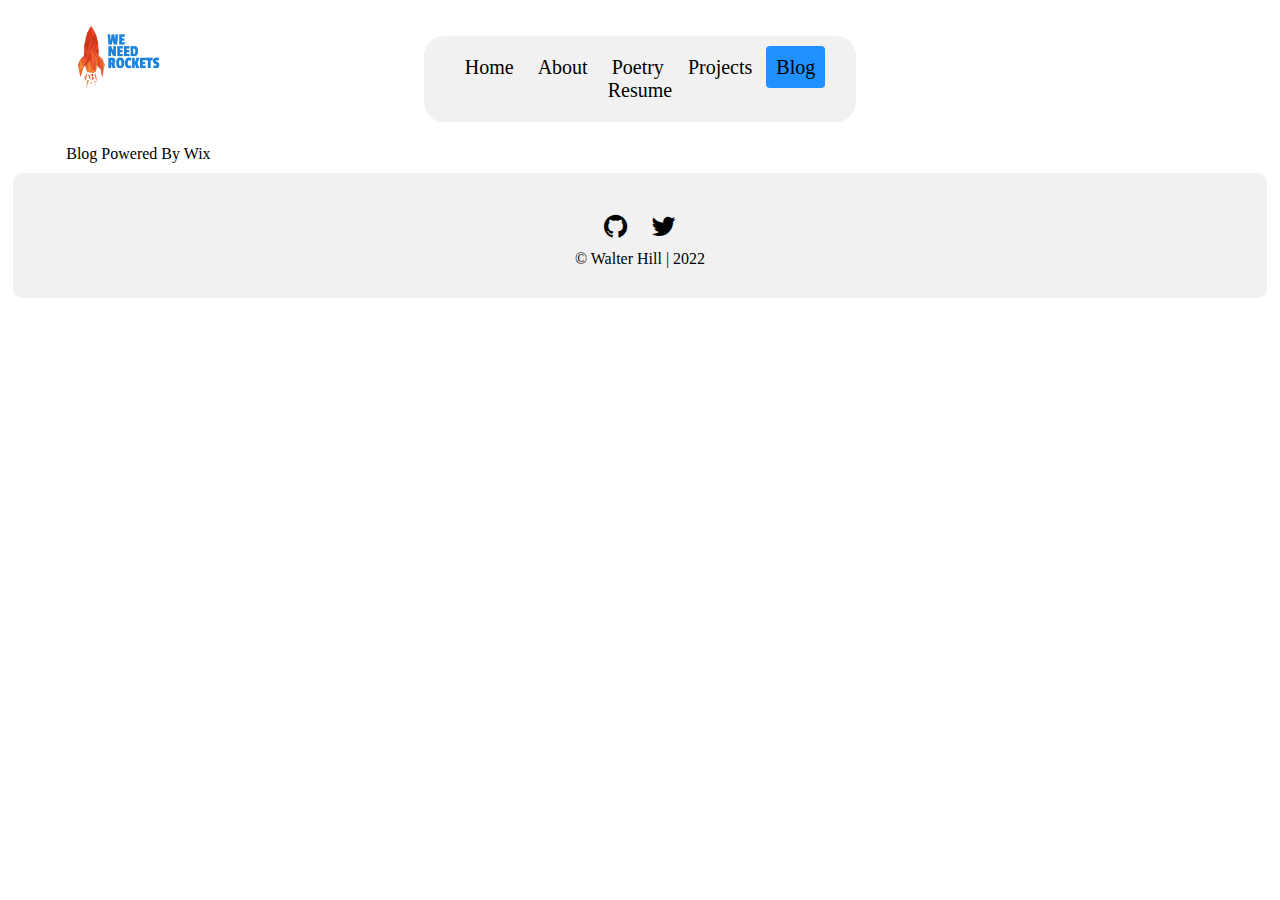
<file: blog.html>
<!DOCTYPE html>
<html>
	<head>
		<meta charset="UTF-8">
		<meta name="viewport" content="width=device-width, initial-scale=1">
		<link rel="stylesheet" href="style/projects.css">
		<link rel="stylesheet" href="https://cdnjs.cloudflare.com/ajax/libs/font-awesome/4.7.0/css/font-awesome.min.css">
		<link href="https://fonts.googleapis.com/css?family=Roboto:100,100i,300,300i,400,400i,500,500i,700,700i,900,900i" rel="stylesheet">
		
		<script src="https://cdnjs.buttercms.com/buttercms-1.1.4.min.js"></script>
		<script>
  			var butter = Butter('0b97e7a76cc65bdfae0fbcfe9989497fd95c3846');
  			butter.post.list({page: 1, page_size: 10}).then(function(response) {
			  console.log(response)
//			  document.getElementById("main").textContent = response;
			})
		</script>

		<title>Blog | Walter Hill</title>
	</head>
	<body> 
	<div class="page">
	<!--Navigation Links-->
		<div class="header">
			<div class="logo">
				<a href="index.html"><img src="img/logo.png"></a>
			</div>
			<div class="header-center">
				<div class="nav">
					<a href="index.html">Home</a>
					<a href="about.html">About</a>
					<a href="poetry.html">Poetry</a>
					<a href="projects.html">Projects</a>
					<a class="active" href="#">Blog</a>
					<a href="res/RESUME_walterhill.pdf" target="_blank">Resume</a>	
				</div>
			</div>
			<div></div>
		</div>

		<div class="content"> <!--https://embed.ly/code?url=http%3A%2F%2Fgithub.com%2Fwalthill-->
			<div id="main" class="content-main">Blog Powered By Wix</div>
		</div>
		
		<footer class="footer">
		<!-- Social media links - Github, LinkedIn, Twitter -->
			<div class="footer-center">
				<div class="footer-icon">
					
					<div class="icon">
						<a href="https://github.com/walthill" class="fa fa-github"></a>
					</div>					
					<div class="icon">
						<a href="https://twitter.com/walt_noDisney" class="fa fa-twitter"></a>
					</div>
				</div>
				<div class="copy">&copy Walter Hill | 2022</div>
			</div>
		</footer>		
		<!--<script src="js/blog.js"></script>-->
	</div>		
	</body>
</html>
</file>
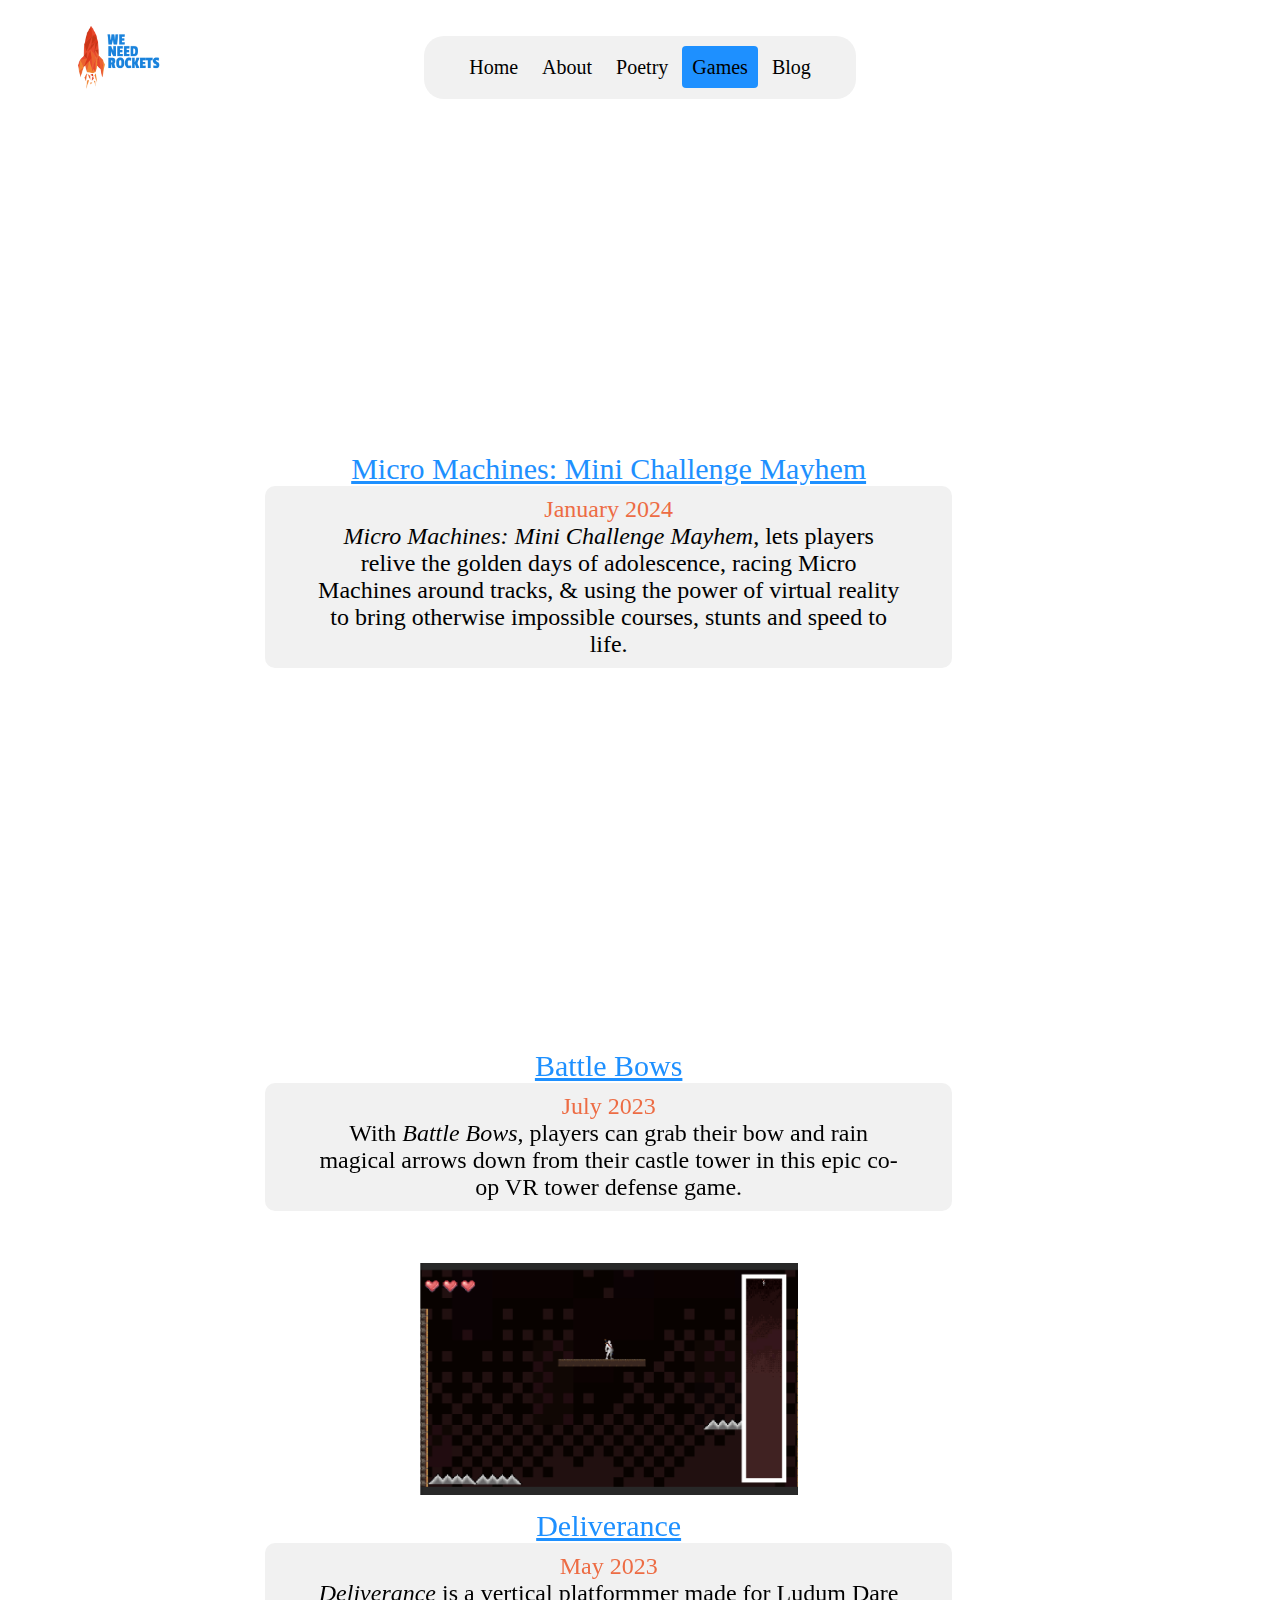
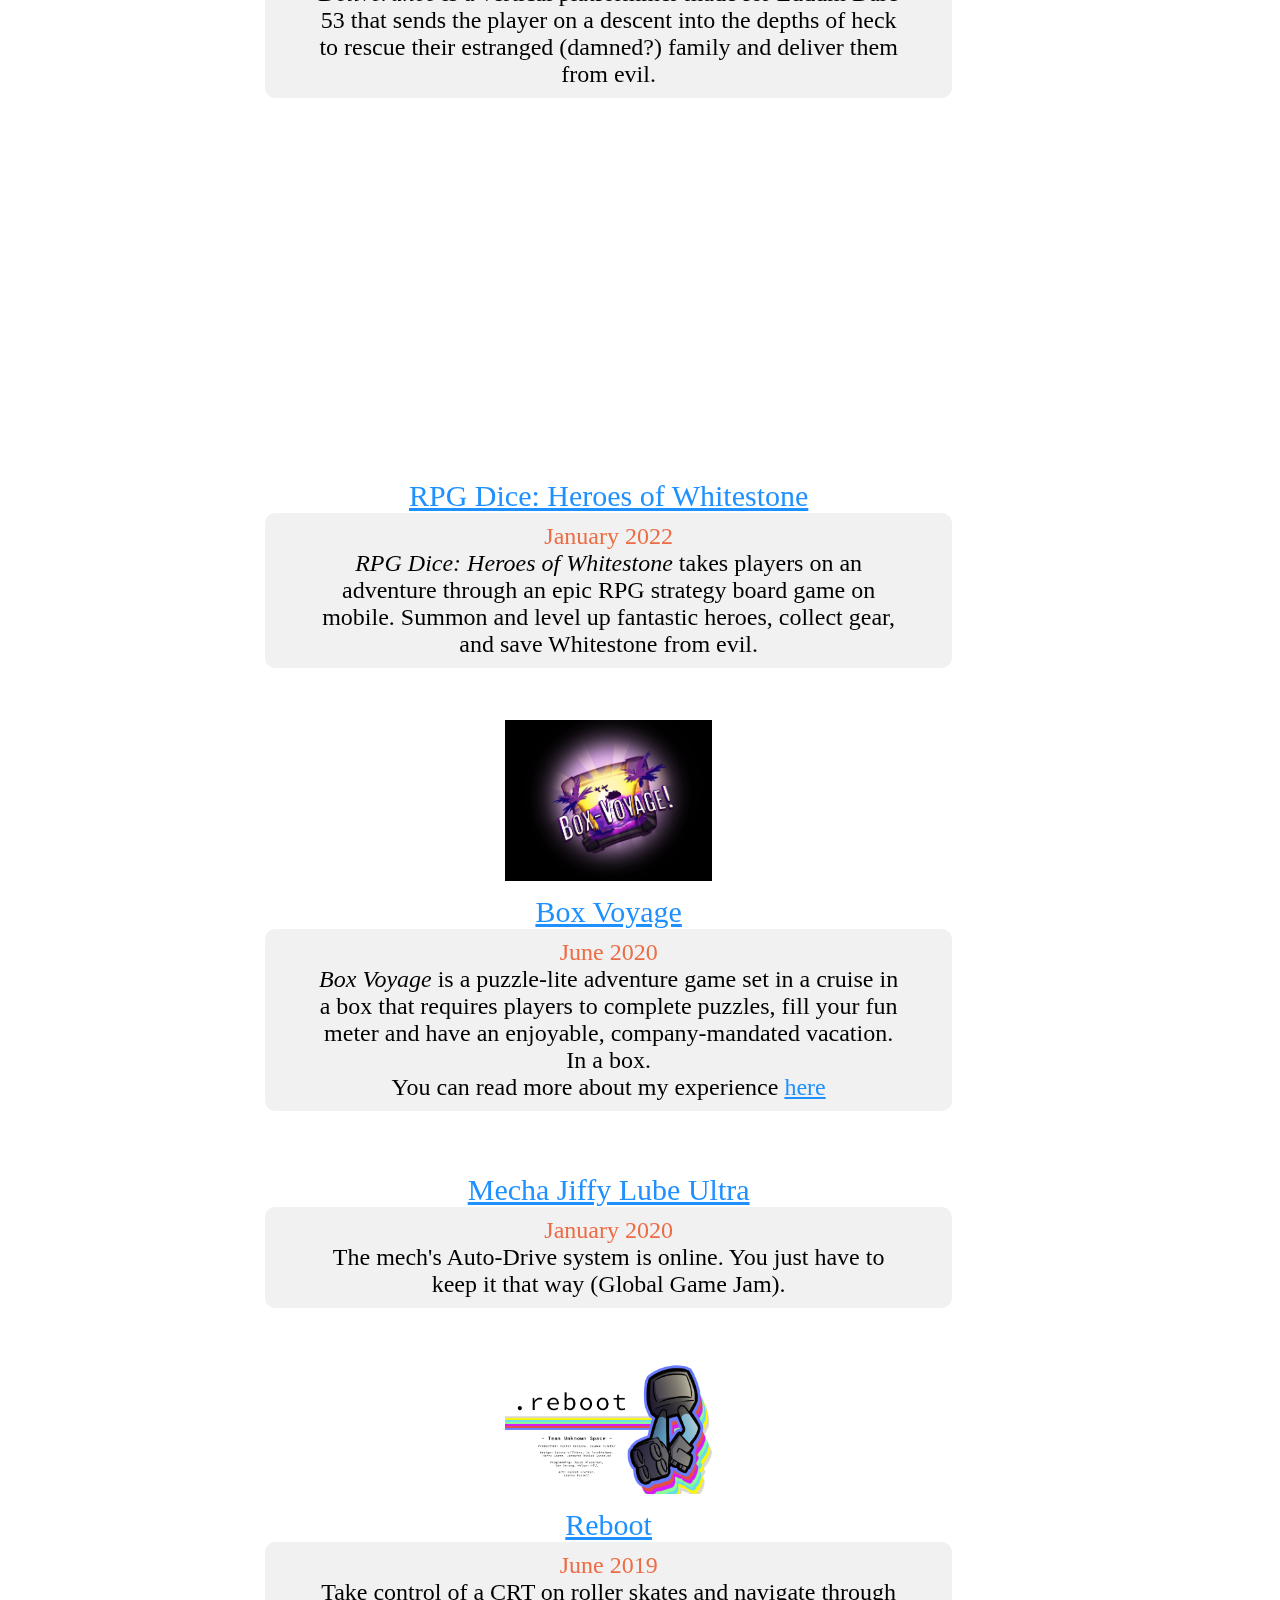
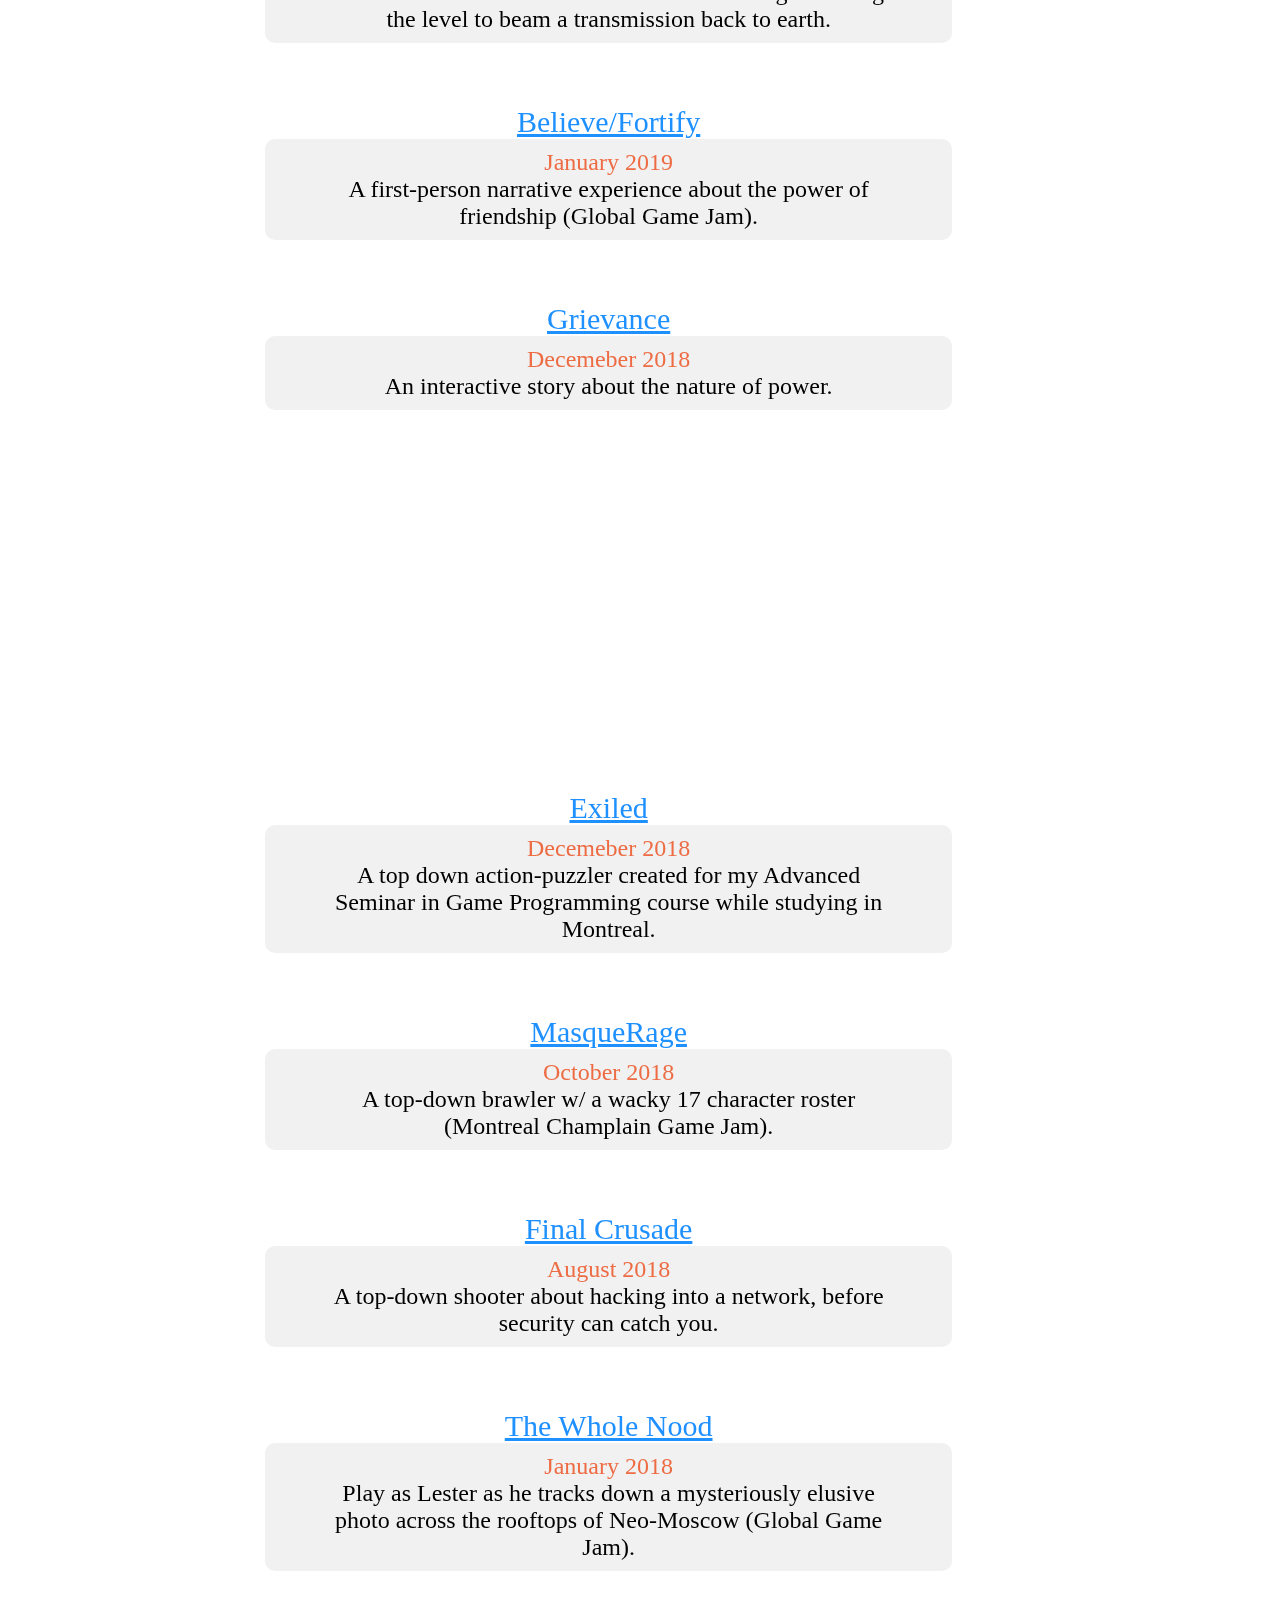
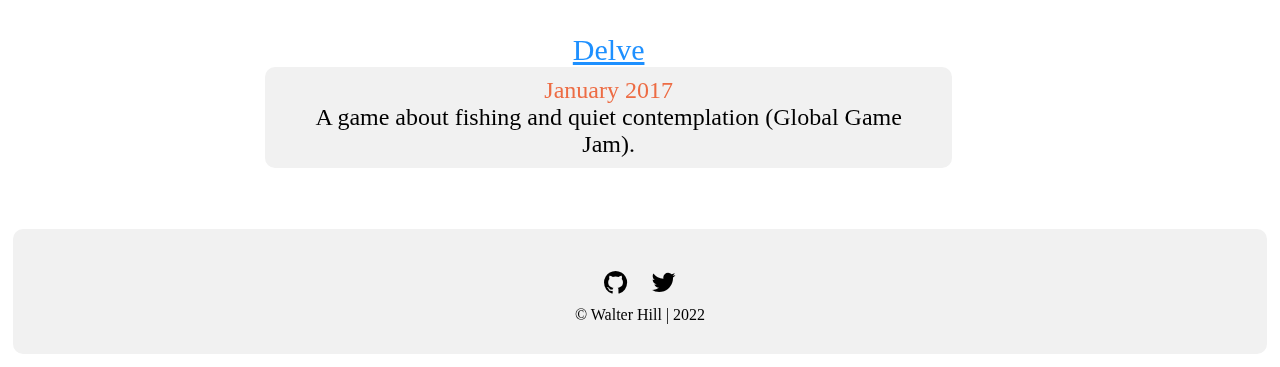
<file: games.html>
<!-- TODO

-->

<!DOCTYPE html>
<html>
	<head>
		<meta charset="UTF-8">
		<meta name="viewport" content="width=device-width, initial-scale=1">
		<link rel="stylesheet" href="style/projects.css">
		<link rel="stylesheet" href="https://cdnjs.cloudflare.com/ajax/libs/font-awesome/4.7.0/css/font-awesome.min.css">
		<link href="https://fonts.googleapis.com/css?family=Roboto:100,100i,300,300i,400,400i,500,500i,700,700i,900,900i" rel="stylesheet">
		<title>Games | Walter Hill</title>
	</head>
	<body> 
	<div class="page">
	<!--Navigation Links-->
		<div class="header">
			<div class="logo">
				<a href="index.html"><img src="img/logo.png"></a>
			</div>
			<div class="header-center">
				<div class="nav">
					<a href="index.html">Home</a>
					<a href="about.html">About</a>
					<a href="poetry.html">Poetry</a>
					<a  class="active" href="#">Games</a>
					<a href="https://walthill.wixsite.com/site" target="_blank">Blog</a>
					<!--<a href="res/RESUME_walterhill.pdf" target="_blank">Resume</a>-->
				</div>
			</div>
			<div></div>
		</div>

		<div class="content"> <!--https://embed.ly/code?url=http%3A%2F%2Fgithub.com%2Fwalthill-->
			<div></div>
			<div class="content-main">
			
				<div class="game-display">
					<div class="game-image">
						<iframe width="560" height="315" src="https://www.youtube.com/embed/9NkkIw1Gnj4?si=qwnVC0dKY16fc09m" 
						title="YouTube video player" 
						frameborder="0" allow="accelerometer; autoplay; clipboard-write; encrypted-media; gyroscope; picture-in-picture; web-share" allowfullscreen></iframe>					
					</div>
					
					<div class="game-title">
						<a href="https://wimogames.com/mmmcm" target="_blank"> Micro Machines: Mini Challenge Mayhem </a>
					</div>
					<div class="game-content">
						<span style="color:#ed6c44">January 2024</span>
						<br>
						<i>Micro Machines: Mini Challenge Mayhem</i>, lets players relive the golden days of adolescence, 
						racing Micro Machines around tracks, & using the power of virtual reality to bring otherwise impossible courses, stunts and speed to life. 		
					</div>		
				</div>	
				
				<div class="game-display">
					<div class="game-image">
						<iframe width="560" height="315" src="https://www.youtube.com/embed/epFJftB_Jn0?si=0ohXRwPpHXKwU1l9" 
						title="YouTube video player" 
						frameborder="0" allow="accelerometer; autoplay; clipboard-write; encrypted-media; gyroscope; picture-in-picture; web-share" allowfullscreen></iframe>					
					</div>
					<div class="game-title">
						<a href="https://wimogames.com/battle-bows" target="_blank">Battle Bows</a>
					</div>
					<div class="game-content">
						<span style="color:#ed6c44">July 2023</span>
						<br>
						With <i>Battle Bows</i>, players can grab their bow and rain magical arrows 
						down from their castle tower in this epic co-op VR tower defense game. 					
					</div>		
				</div>	
				
				<div class="game-display">
					<div class="game-image">
						<a href="https://ldjam.com/events/ludum-dare/53/$358625" target="_blank"><img src="img/deliverance.png" style="width:55%"></a>
					</div>
					
					<div class="game-title">
						<a href="https://ldjam.com/events/ludum-dare/53/$358625" target="_blank"> Deliverance </a>
					</div>
					<div class="game-content">
						<span style="color:#ed6c44">May 2023</span>
						<br>
						<i>Deliverance</i> is a vertical platformmer made for Ludum Dare 53 that sends the player on a descent into the depths of 
						heck to rescue their estranged (damned?) family and deliver them from evil.					
					</div>		
				</div>	
				
				<div class="game-display">
					<div class="game-image">
						<iframe width="560" height="315" src="https://www.youtube.com/embed/_wMvGWY3yY4?si=5tCfHCPpSDdctXiX" 
						title="YouTube video player" 
						frameborder="0" allow="accelerometer; autoplay; clipboard-write; encrypted-media; gyroscope; picture-in-picture; web-share" allowfullscreen></iframe>
					</div>					
					<div class="game-title">
						<a href="https://wimogames.com/rpg-dice-h-o-w-game" target="_blank">RPG Dice: Heroes of Whitestone</a>
					</div>
					<div class="game-content">
						<span style="color:#ed6c44">January 2022</span>
						<br>
						<i>RPG Dice: Heroes of Whitestone</i> takes players on an adventure through an epic RPG strategy board game on mobile. 
						Summon and level up fantastic heroes, collect gear, and save Whitestone from evil.				
					</div>		
				</div>	
				
				<div class="game-display">
					<div class="game-image">
						<a href="https://store.steampowered.com/app/1286950/Box_Voyage/" target="_blank"><img src="img/boxvoyage.jpg" style="width:30%"></a>
					</div>
					
					<div class="game-title">
						<a href="https://store.steampowered.com/app/1286950/Box_Voyage/" target="_blank"> Box Voyage </a>
					</div>
					<div class="game-content">
						<span style="color:#ed6c44">June 2020</span>
						<br>
						<i>Box Voyage</i> is a puzzle-lite adventure game set in a cruise in a box that requires players
						to complete puzzles, fill your fun meter and have an enjoyable, company-mandated vacation. In a box. 						
						<br>
						You can read more about my experience <span class="body-link"><a href="https://walthill.wixsite.com/site/blog/categories/capstone" target="_blank">here</a></span>
					</div>		
				</div>	
				
				<div class="game-display">
					<div class="game-image">
					</div>
					<div class="game-title">
						<a href="https://globalgamejam.org/2020/games/mechajiffylubeultra-9" target="_blank"> Mecha Jiffy Lube Ultra </a>
					</div>
					<div class="game-content">
						<span style="color:#ed6c44">January 2020</span>
						<br>
						The mech's Auto-Drive system is online. You just have to keep it that way (Global Game Jam).
					</div>		
				</div>
				
				<div class="game-display">
					<div class="game-image">
						<a href="https://qazik.itch.io/reboot" target="_blank"><img src="img/reboot.png" style="width:30%"></a>
					</div>
					
					<div class="game-title">
						<a href="https://qazik.itch.io/reboot" target="_blank"> Reboot </a>
					</div>
					<div class="game-content">
						<span style="color:#ed6c44">June 2019</span>
						<br>
						Take control of a CRT on roller skates and navigate through the level 
						to beam a transmission back to earth.
					</div>		
				</div>	
				
				<div class="game-display">
					<div class="game-image">
					</div>
					<div class="game-title">
						<a href="https://globalgamejam.org/2019/games/believefortify" target="_blank"> Believe/Fortify </a>
					</div>
					<div class="game-content">
						<span style="color:#ed6c44">January 2019</span>
						<br>
						A first-person narrative experience about the power of friendship (Global Game Jam).
					</div>		
				</div>

				
				<div class="game-display">
					<div class="game-image">
						<!--<img src="img/exiledstuff.png" style="width:40%">-->
					</div>
					
					<div class="game-title">
						<a href="https://whill.itch.io/grievance" target="_blank"> Grievance </a>
					</div>
					<div class="game-content">
						<span style="color:#ed6c44">Decemeber 2018</span>
						<br>
						An interactive story about the nature of power.	
					</div>		
				</div>
				
				<div class="game-display">
					<div class="game-image">
						<!--<img src="img/exiledstuff.png" style="width:40%">-->
						<iframe width="560" height="315" src="https://www.youtube.com/embed/-24pyW5gv94" 
						frameborder="0" allow="accelerometer; autoplay; encrypted-media; gyroscope; picture-in-picture" allowfullscreen></iframe>					
					</div>
					
					<div class="game-title">
						<a href="https://exiledgame.itch.io/exiled" target="_blank"> Exiled </a>
					</div>
					<div class="game-content">
						<span style="color:#ed6c44">Decemeber 2018</span>
						<br>
						A top down action-puzzler created for my Advanced Seminar in Game Programming course while studying in Montreal.	
					</div>		
				</div>
				
				<div class="game-display">
					<div class="game-image">
					</div>
					
					<div class="game-title">
						<a href="https://catsbecauseyeah.itch.io/masquerage" target="_blank"> MasqueRage</a>
					</div>
					<div class="game-content">
						<span style="color:#ed6c44">October 2018</span>
						<br>
						A top-down brawler w/ a wacky 17 character roster (Montreal Champlain Game Jam).	
					</div>		
				</div>
				
				<div class="game-display">
					<div class="game-image">
					</div>
					
					<div class="game-title">
						<a href="https://github.com/walthill/final-crusade/releases" target="_blank"> Final Crusade </a>
					</div>
					<div class="game-content">
						<span style="color:#ed6c44">August 2018</span>
						<br>
						A top-down shooter about hacking into a network, before security can catch you. 	
					</div>		
				</div>
				
				<div class="game-display">
					<div class="game-image">
					</div>
					<div class="game-title">
						<a href="https://globalgamejam.org/2018/games/whole-nood" target="_blank"> The Whole Nood </a>
					</div>
					<div class="game-content">
						<span style="color:#ed6c44">January 2018</span>
						<br>
						Play as Lester as he tracks down a mysteriously elusive photo across the rooftops of Neo-Moscow (Global Game Jam).
					</div>		
				</div>

				
				<div class="game-display">
					<div class="game-image">
					</div>
					
					<div class="game-title">
						<a href="https://globalgamejam.org/2017/games/delve" target="_blank"> Delve </a>
					</div>
					<div class="game-content">
						<span style="color:#ed6c44">January 2017</span>
						<br>
						A game about fishing and quiet contemplation (Global Game Jam).	
					</div>		
				</div>
				
			</div>
			<div class="sidebar">
			</div>
		</div>
		
		<footer class="footer">
		<!-- Social media links - Github, LinkedIn, Twitter -->
			<div class="footer-center">
				<div class="footer-icon">
					
					<div class="icon">
						<a href="https://github.com/walthill" class="fa fa-github"></a>
					</div>
					<div class="icon">
						<a href="https://twitter.com/walt_noDisney" class="fa fa-twitter"></a>
					</div>
				</div>
				<div class="copy">&copy Walter Hill | 2022</div>
			</div>
		</footer>
<!--		<script src="js/index.js"></script>-->
	</div>		
	</body>
</html>
</file>
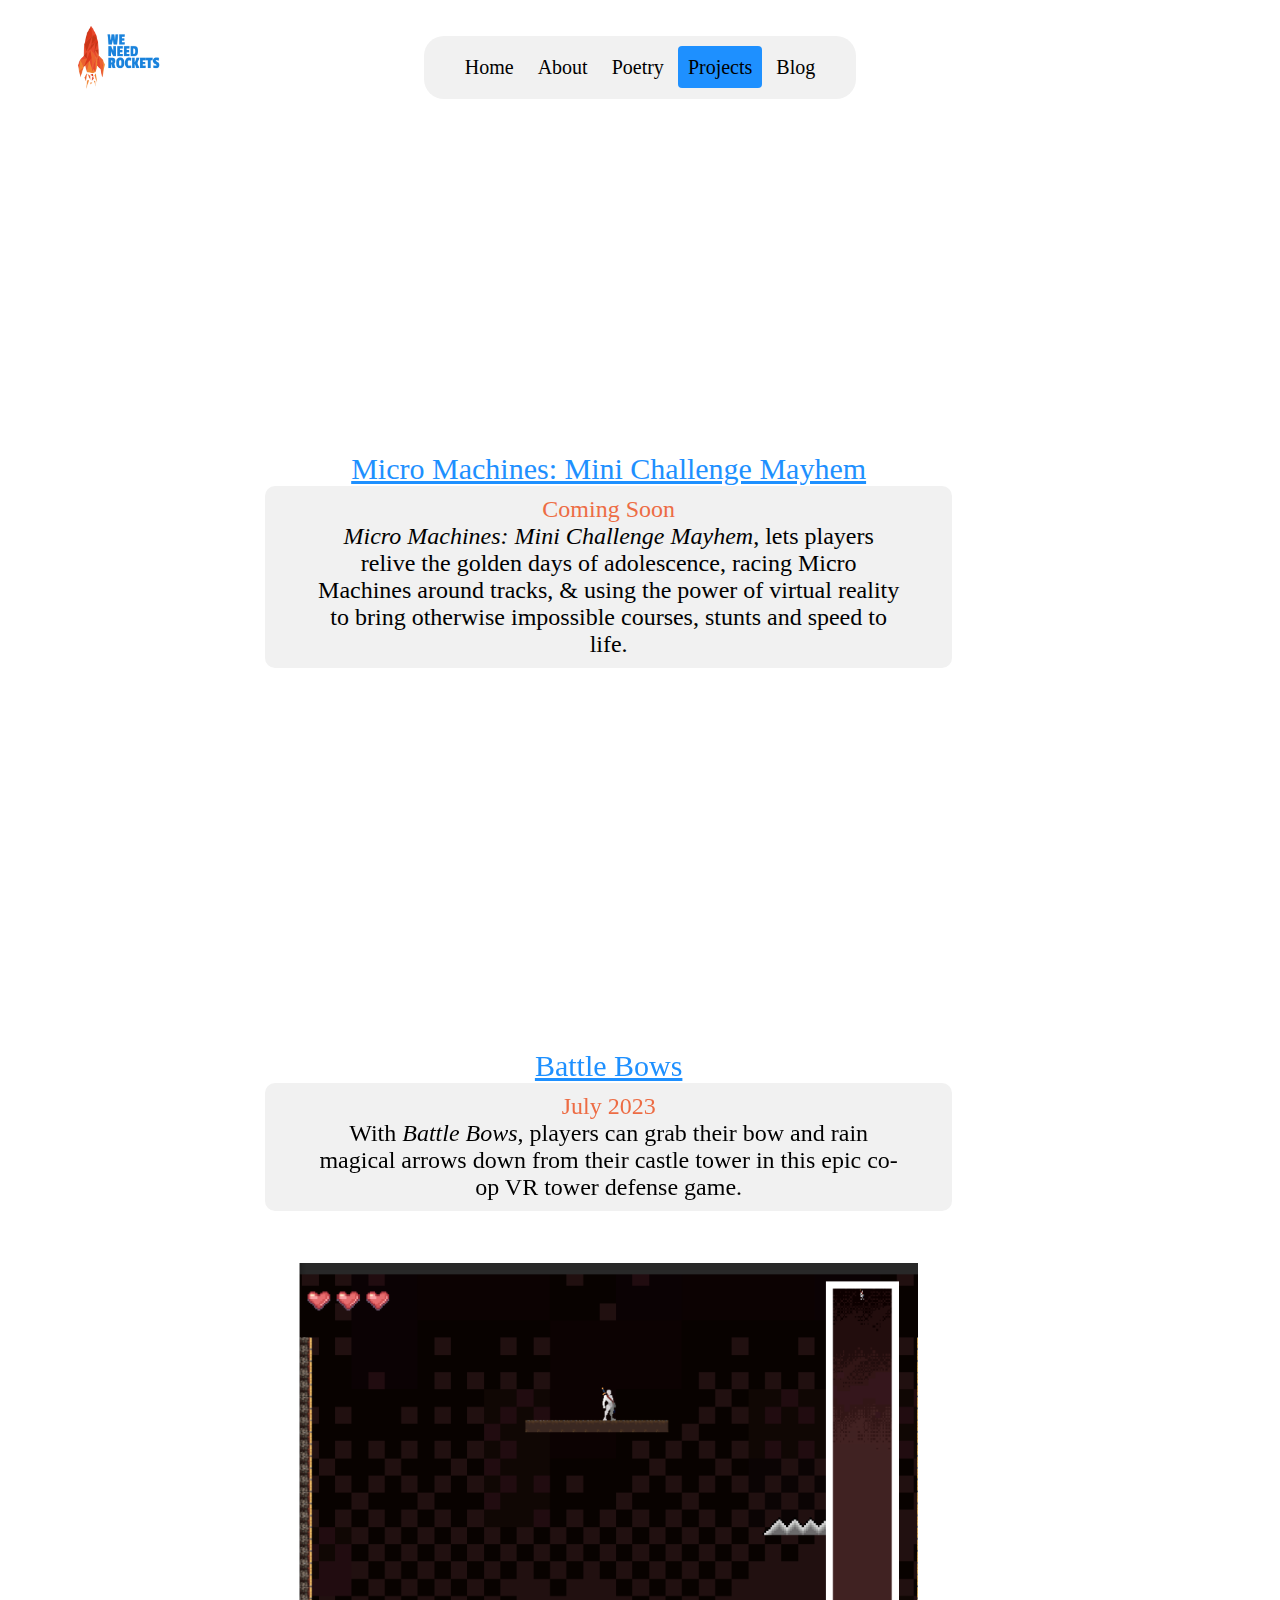
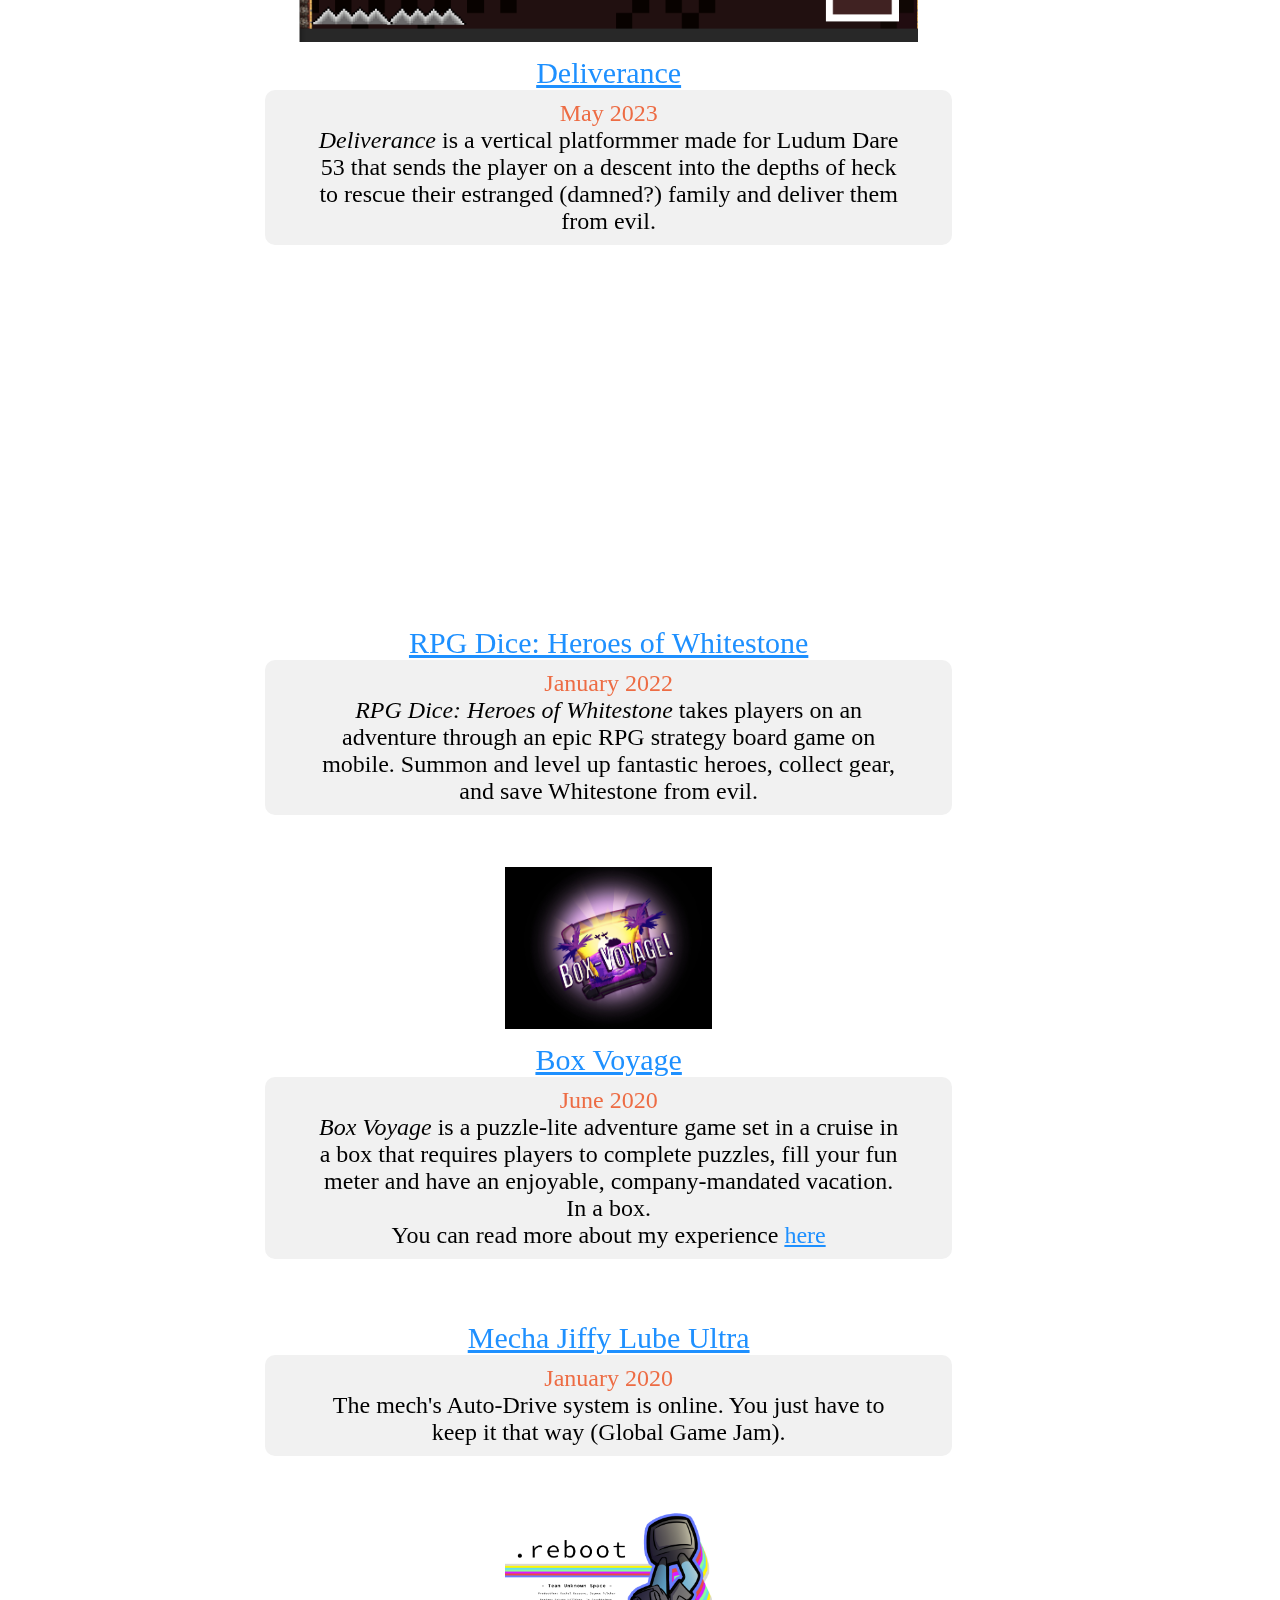
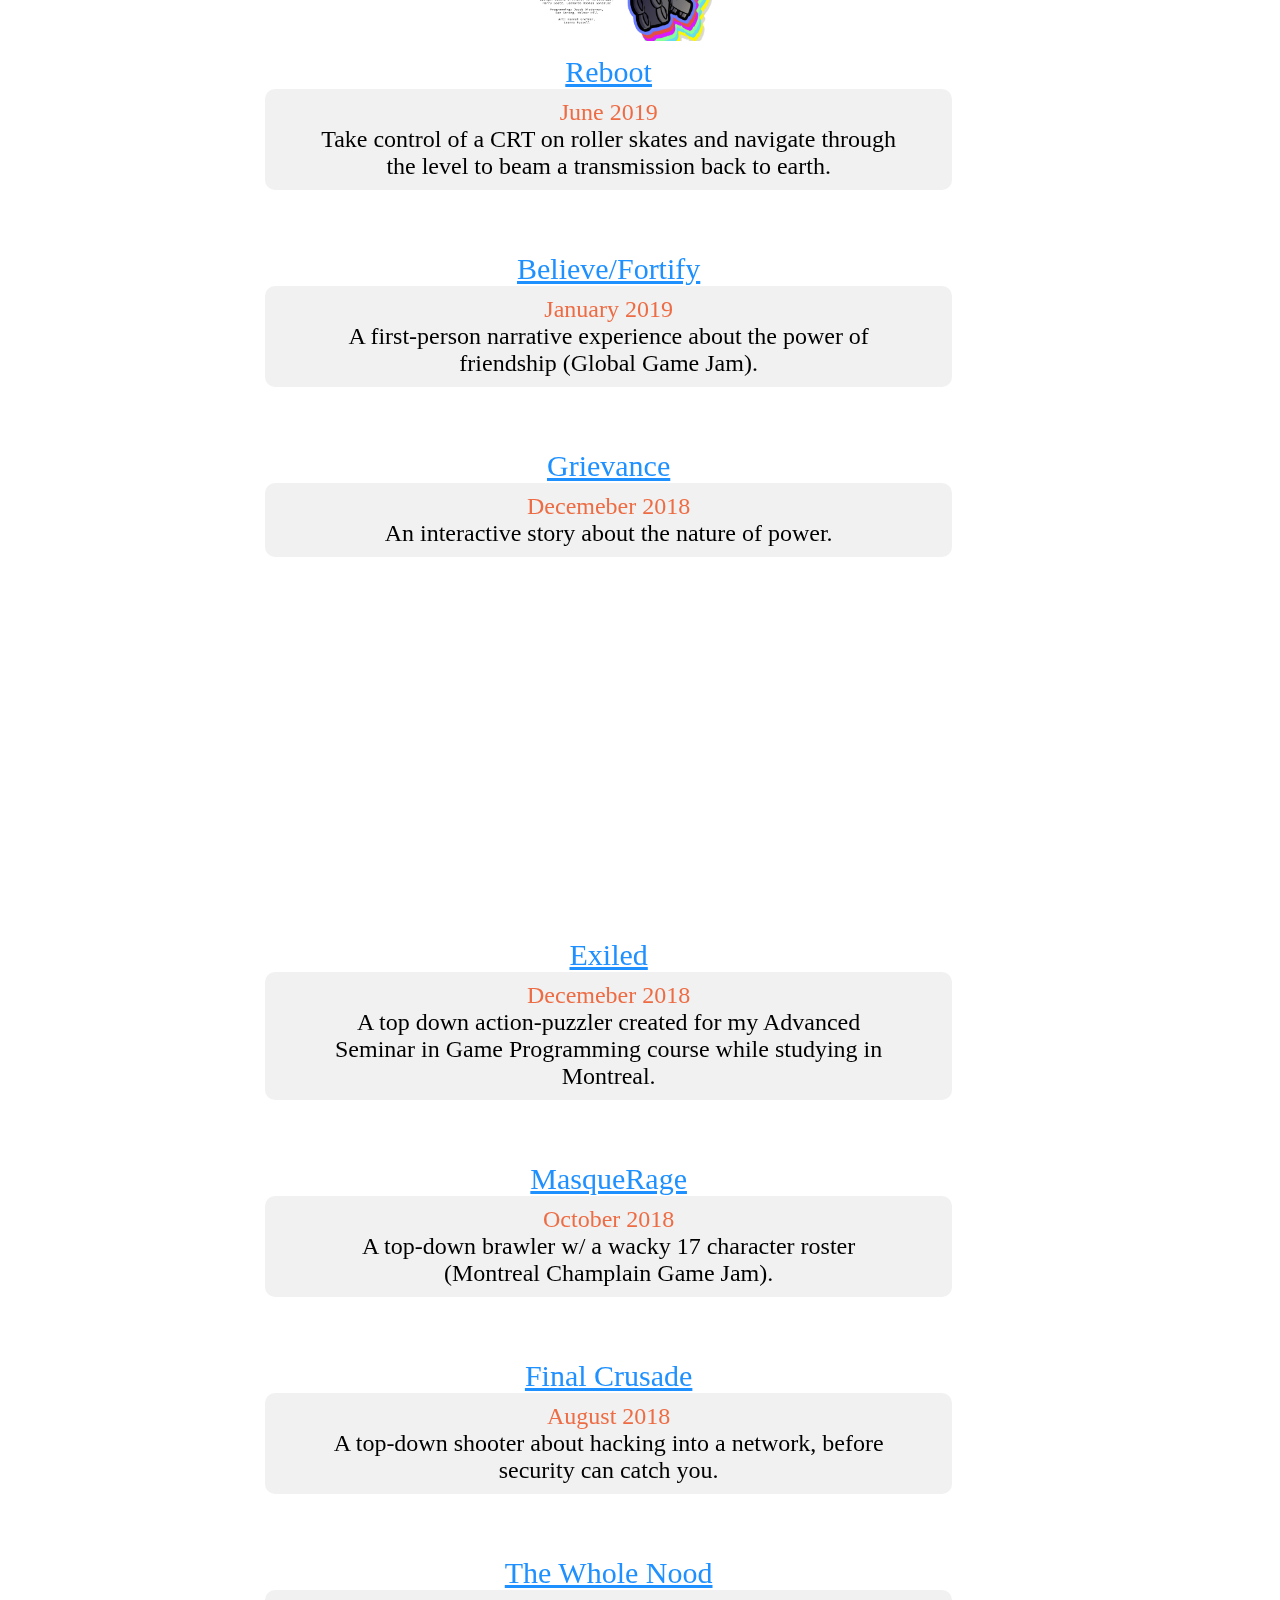
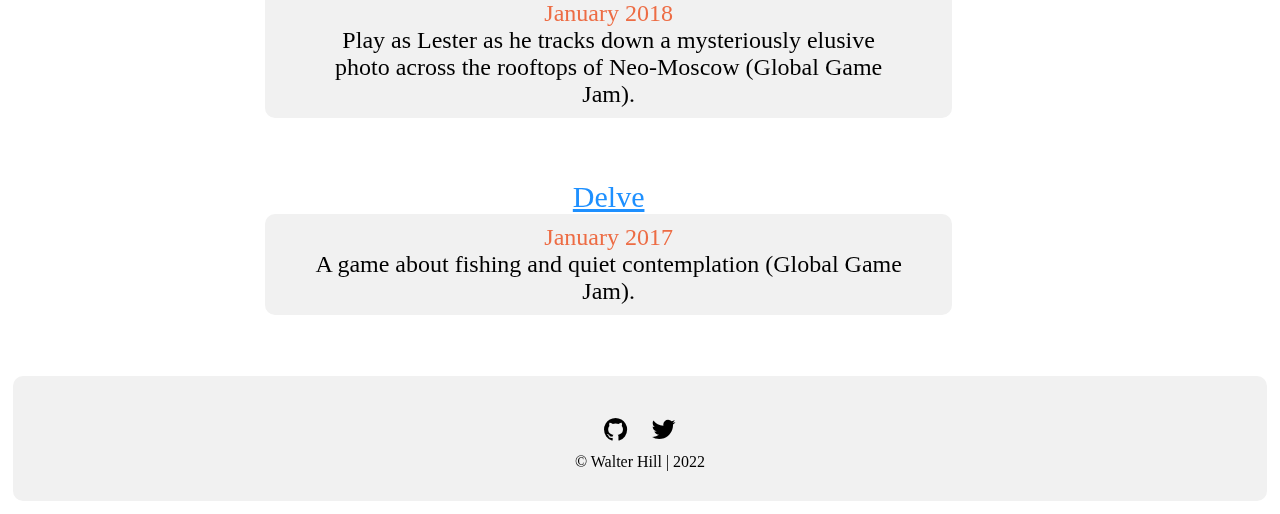
<file: projects.html>
<!-- TODO

-->

<!DOCTYPE html>
<html>
	<head>
		<meta charset="UTF-8">
		<meta name="viewport" content="width=device-width, initial-scale=1">
		<link rel="stylesheet" href="style/projects.css">
		<link rel="stylesheet" href="https://cdnjs.cloudflare.com/ajax/libs/font-awesome/4.7.0/css/font-awesome.min.css">
		<link href="https://fonts.googleapis.com/css?family=Roboto:100,100i,300,300i,400,400i,500,500i,700,700i,900,900i" rel="stylesheet">
		<title>Projects | Walter Hill</title>
	</head>
	<body> 
	<div class="page">
	<!--Navigation Links-->
		<div class="header">
			<div class="logo">
				<a href="index.html"><img src="img/logo.png"></a>
			</div>
			<div class="header-center">
				<div class="nav">
					<a href="index.html">Home</a>
					<a href="about.html">About</a>
					<a href="poetry.html">Poetry</a>
					<a  class="active" href="#">Projects</a>
					<a href="https://walthill.wixsite.com/site" target="_blank">Blog</a>
					<!--<a href="res/RESUME_walterhill.pdf" target="_blank">Resume</a>-->
				</div>
			</div>
			<div></div>
		</div>

		<div class="content"> <!--https://embed.ly/code?url=http%3A%2F%2Fgithub.com%2Fwalthill-->
			<div></div>
			<div class="content-main">
			
				<div class="game-display">
					<div class="game-image">
						<iframe width="560" height="315" src="https://www.youtube.com/embed/9NkkIw1Gnj4?si=qwnVC0dKY16fc09m" 
						title="YouTube video player" 
						frameborder="0" allow="accelerometer; autoplay; clipboard-write; encrypted-media; gyroscope; picture-in-picture; web-share" allowfullscreen></iframe>					
					</div>
					
					<div class="game-title">
						<a href="https://wimogames.com/mmmcm" target="_blank"> Micro Machines: Mini Challenge Mayhem </a>
					</div>
					<div class="game-content">
						<span style="color:#ed6c44">Coming Soon</span>
						<br>
						<i>Micro Machines: Mini Challenge Mayhem</i>, lets players relive the golden days of adolescence, 
						racing Micro Machines around tracks, & using the power of virtual reality to bring otherwise impossible courses, stunts and speed to life. 		
					</div>		
				</div>	
				
				<div class="game-display">
					<div class="game-image">
						<iframe width="560" height="315" src="https://www.youtube.com/embed/epFJftB_Jn0?si=0ohXRwPpHXKwU1l9" 
						title="YouTube video player" 
						frameborder="0" allow="accelerometer; autoplay; clipboard-write; encrypted-media; gyroscope; picture-in-picture; web-share" allowfullscreen></iframe>					
					</div>
					<div class="game-title">
						<a href="https://wimogames.com/battle-bows" target="_blank">Battle Bows</a>
					</div>
					<div class="game-content">
						<span style="color:#ed6c44">July 2023</span>
						<br>
						With <i>Battle Bows</i>, players can grab their bow and rain magical arrows 
						down from their castle tower in this epic co-op VR tower defense game. 					
					</div>		
				</div>	
				
				<div class="game-display">
					<div class="game-image">
						<a href="https://ldjam.com/events/ludum-dare/53/$358625" target="_blank"><img src="img/deliverance.png" style="width:90%"></a>
					</div>
					
					<div class="game-title">
						<a href="https://ldjam.com/events/ludum-dare/53/$358625" target="_blank"> Deliverance </a>
					</div>
					<div class="game-content">
						<span style="color:#ed6c44">May 2023</span>
						<br>
						<i>Deliverance</i> is a vertical platformmer made for Ludum Dare 53 that sends the player on a descent into the depths of 
						heck to rescue their estranged (damned?) family and deliver them from evil.					
					</div>		
				</div>	
				
				<div class="game-display">
					<div class="game-image">
						<iframe width="560" height="315" src="https://www.youtube.com/embed/_wMvGWY3yY4?si=5tCfHCPpSDdctXiX" 
						title="YouTube video player" 
						frameborder="0" allow="accelerometer; autoplay; clipboard-write; encrypted-media; gyroscope; picture-in-picture; web-share" allowfullscreen></iframe>
					</div>					
					<div class="game-title">
						<a href="https://wimogames.com/rpg-dice-h-o-w-game" target="_blank">RPG Dice: Heroes of Whitestone</a>
					</div>
					<div class="game-content">
						<span style="color:#ed6c44">January 2022</span>
						<br>
						<i>RPG Dice: Heroes of Whitestone</i> takes players on an adventure through an epic RPG strategy board game on mobile. 
						Summon and level up fantastic heroes, collect gear, and save Whitestone from evil. 					
					</div>		
				</div>	
				
				<div class="game-display">
					<div class="game-image">
						<a href="https://store.steampowered.com/app/1286950/Box_Voyage/" target="_blank"><img src="img/boxvoyage.jpg" style="width:30%"></a>
					</div>
					
					<div class="game-title">
						<a href="https://store.steampowered.com/app/1286950/Box_Voyage/" target="_blank"> Box Voyage </a>
					</div>
					<div class="game-content">
						<span style="color:#ed6c44">June 2020</span>
						<br>
						<i>Box Voyage</i> is a puzzle-lite adventure game set in a cruise in a box that requires players
						to complete puzzles, fill your fun meter and have an enjoyable, company-mandated vacation. In a box. 						
						<br>
						You can read more about my experience <span class="body-link"><a href="https://walthill.wixsite.com/site/blog/categories/capstone" target="_blank">here</a></span>
					</div>		
				</div>	
				
				<div class="game-display">
					<div class="game-image">
					</div>
					<div class="game-title">
						<a href="https://globalgamejam.org/2020/games/mechajiffylubeultra-9" target="_blank"> Mecha Jiffy Lube Ultra </a>
					</div>
					<div class="game-content">
						<span style="color:#ed6c44">January 2020</span>
						<br>
						The mech's Auto-Drive system is online. You just have to keep it that way (Global Game Jam).
					</div>		
				</div>
				
				<div class="game-display">
					<div class="game-image">
						<a href="https://qazik.itch.io/reboot" target="_blank"><img src="img/reboot.png" style="width:30%"></a>
					</div>
					
					<div class="game-title">
						<a href="https://qazik.itch.io/reboot" target="_blank"> Reboot </a>
					</div>
					<div class="game-content">
						<span style="color:#ed6c44">June 2019</span>
						<br>
						Take control of a CRT on roller skates and navigate through the level 
						to beam a transmission back to earth.
					</div>		
				</div>	
				
				<div class="game-display">
					<div class="game-image">
					</div>
					<div class="game-title">
						<a href="https://globalgamejam.org/2019/games/believefortify" target="_blank"> Believe/Fortify </a>
					</div>
					<div class="game-content">
						<span style="color:#ed6c44">January 2019</span>
						<br>
						A first-person narrative experience about the power of friendship (Global Game Jam).
					</div>		
				</div>

				
				<div class="game-display">
					<div class="game-image">
						<!--<img src="img/exiledstuff.png" style="width:40%">-->
					</div>
					
					<div class="game-title">
						<a href="https://whill.itch.io/grievance" target="_blank"> Grievance </a>
					</div>
					<div class="game-content">
						<span style="color:#ed6c44">Decemeber 2018</span>
						<br>
						An interactive story about the nature of power.	
					</div>		
				</div>
				
				<div class="game-display">
					<div class="game-image">
						<!--<img src="img/exiledstuff.png" style="width:40%">-->
						<iframe width="560" height="315" src="https://www.youtube.com/embed/-24pyW5gv94" 
						frameborder="0" allow="accelerometer; autoplay; encrypted-media; gyroscope; picture-in-picture" allowfullscreen></iframe>					
					</div>
					
					<div class="game-title">
						<a href="https://exiledgame.itch.io/exiled" target="_blank"> Exiled </a>
					</div>
					<div class="game-content">
						<span style="color:#ed6c44">Decemeber 2018</span>
						<br>
						A top down action-puzzler created for my Advanced Seminar in Game Programming course while studying in Montreal.	
					</div>		
				</div>
				
				<div class="game-display">
					<div class="game-image">
					</div>
					
					<div class="game-title">
						<a href="https://catsbecauseyeah.itch.io/masquerage" target="_blank"> MasqueRage</a>
					</div>
					<div class="game-content">
						<span style="color:#ed6c44">October 2018</span>
						<br>
						A top-down brawler w/ a wacky 17 character roster (Montreal Champlain Game Jam).	
					</div>		
				</div>
				
				<div class="game-display">
					<div class="game-image">
					</div>
					
					<div class="game-title">
						<a href="https://github.com/walthill/final-crusade/releases" target="_blank"> Final Crusade </a>
					</div>
					<div class="game-content">
						<span style="color:#ed6c44">August 2018</span>
						<br>
						A top-down shooter about hacking into a network, before security can catch you. 	
					</div>		
				</div>
				
				<div class="game-display">
					<div class="game-image">
					</div>
					<div class="game-title">
						<a href="https://globalgamejam.org/2018/games/whole-nood" target="_blank"> The Whole Nood </a>
					</div>
					<div class="game-content">
						<span style="color:#ed6c44">January 2018</span>
						<br>
						Play as Lester as he tracks down a mysteriously elusive photo across the rooftops of Neo-Moscow (Global Game Jam).
					</div>		
				</div>

				
				<div class="game-display">
					<div class="game-image">
					</div>
					
					<div class="game-title">
						<a href="https://globalgamejam.org/2017/games/delve" target="_blank"> Delve </a>
					</div>
					<div class="game-content">
						<span style="color:#ed6c44">January 2017</span>
						<br>
						A game about fishing and quiet contemplation (Global Game Jam).	
					</div>		
				</div>
				
			</div>
			<div class="sidebar">
			</div>
		</div>
		
		<footer class="footer">
		<!-- Social media links - Github, LinkedIn, Twitter -->
			<div class="footer-center">
				<div class="footer-icon">
					
					<div class="icon">
						<a href="https://github.com/walthill" class="fa fa-github"></a>
					</div>
					<div class="icon">
						<a href="https://twitter.com/walt_noDisney" class="fa fa-twitter"></a>
					</div>
				</div>
				<div class="copy">&copy Walter Hill | 2022</div>
			</div>
		</footer>
<!--		<script src="js/index.js"></script>-->
	</div>		
	</body>
</html>
</file>
<file: style/projects.css>
.page{
	height:100%;
	padding: 5px 5px;
}

.header{
	display: grid;
	grid-template-columns: 25% 50% 25%;
	padding: 3px 10px;	
}

.logo img{
	transition: transform .2s; /* Animation */
	
	padding-top: 10px;
	padding-left: 45px;
	width: 30%;
}

.logo img:hover {
  transform: scale(1.15); /* (150% zoom - Note: if the zoom is too large, it will go outside of the viewport) */
}

.header-center{
	text-align: center;
	right: 50%;
	padding: 20px 15%;
/*	background-color: #f1f1f1;*/
}

.header a{
	color:black;
	text-align: center;
	padding:10px;
	border-radius: 4px;
	font-family: 'Roboto Thin';	
	font-size: 20px;	
	text-decoration:none; 

}

.nav a:hover{
	background-color: #ed6c44;	
}

.header a.active{
	text-decoration: none;
	background-color: dodgerblue;
}

.nav{
	border-radius: 20px;
	background-color: #f1f1f1;
	padding: 20px;
}



.content{
	display: grid;
	grid-template-columns: 20% 55% 25%;
	text-align:center;
	padding-bottom: 10px;
/*	padding: 10px 10px;*/
}

.content-main{
	display: grid;
/*	grid-template-columns: : 40% 60%;
	padding: 10px 10px;*/
}

.game-display{
	margin: 1px; 
}

.game-title{
	margin-top: 10px;
}

.game-title > a{
	font-family: 'Roboto Thin';	
	font-size: 30px;
	color: dodgerblue;
}

.game-title > a:hover{
	color: #ed6c44;	
}

.bold {
	color: #E64C1E;	
}

.body-link a{
	color: dodgerblue	!important;
}

.body-link > a:hover{
	color: #E64C1E	!important;
}


.mySlides{
	display: none;
}

.game-content{
	background-color: #f1f1f1;
	border-radius: 20px;
	text-align: center;
	border-radius: 10px;
			font-size: 24px;
	font-family: 'Roboto Thin';	
	padding: 10px 50px;

	margin-bottom: 50px;
}

.footer{
/*	padding-top: 10px;
	padding-left: 10px;
	padding-right: 10px;*/
/*	 position: fixed;*/
    left: 0;
    bottom: 0;
    width: 100%;
}

.footer-icon{
	display: inline-block;
/*	background-color: dodgerblue;*/
}

.icon{
	display: inline-block;
	padding: 10px 10px;
}

.icon a{
	color: black;
	text-decoration: none;
	font-color: dodgerblue;
	font-size: 27px;
	transition: transform .2s; /* Animation */
}

.icon a:hover {
  transform: scale(1.15); /* (150% zoom - Note: if the zoom is too large, it will go outside of the viewport) */
}


.footer-center{
	text-align: center;
	border-radius: 10px;
	background-color: #f1f1f1;
	padding: 30px 25%;
}
</file>
